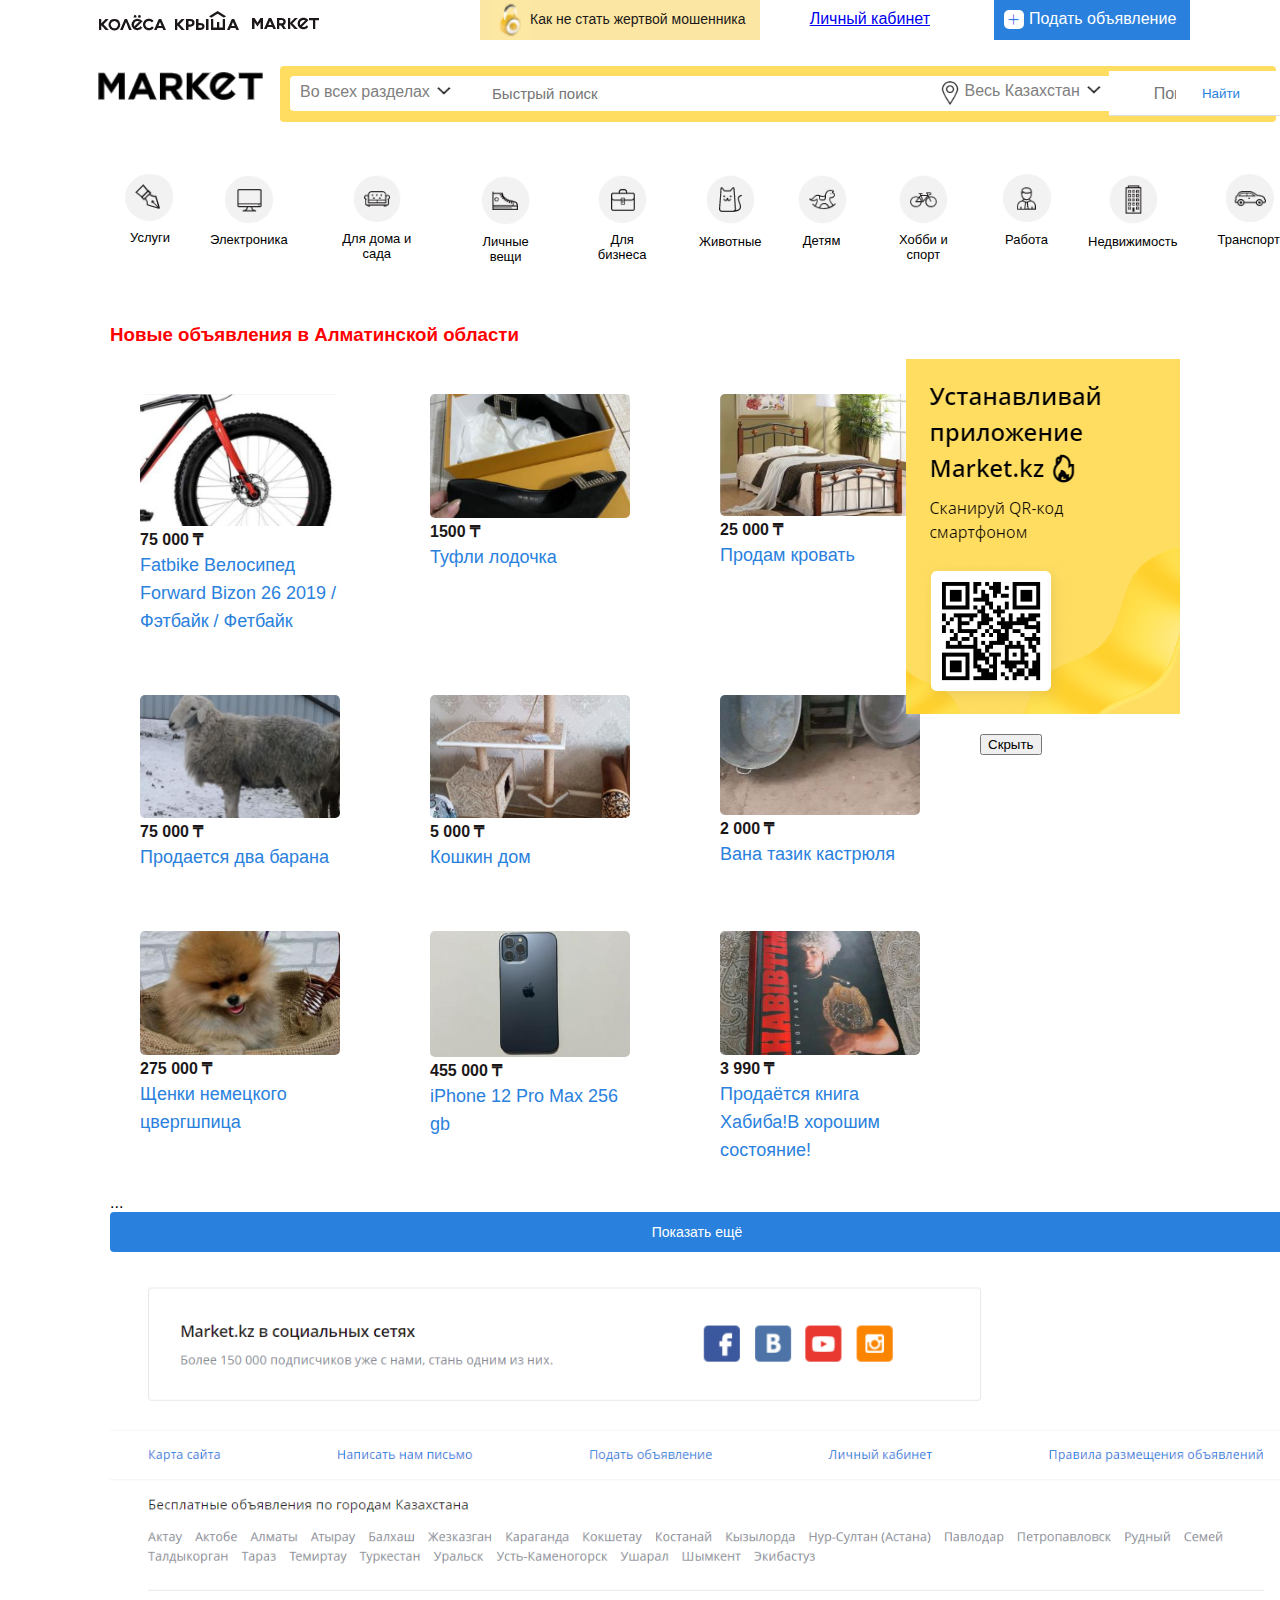
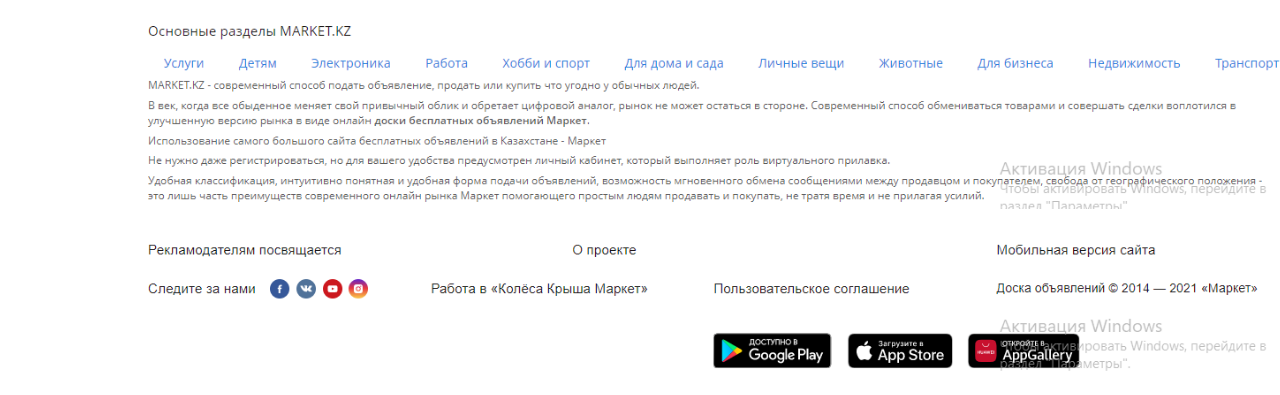
<file: index.html>
<!DOCTYPE html>
<html lang="en">
<head>
	<meta charset="UTF-8">
	<meta name="viewport" content="width=device-width, initial-scale=1.0">
	<title>Бесплатные объявления: доска бесплатных объявлений MARKET.KZ</title>
	<link rel="icon" sizes="32x32" href="/images/icon.png">
	<link rel="stylesheet" href="style.css">
	<link rel="search" type="application/opensearchdescription+xml" title="Маркет.КЗ" href="/opensearch.xml" />
</head>
<body>

	<div class="header">
		<div class="header__navigation">
			<div class="header__navigation_links">
				<table>
					<tr>
						<td>
							<a href="https://kolesa.kz/">
								<img src="images/kolesa.png" alt="Колёса">
							</a>
						</td>
						<td>
							<a href="https://krisha.kz/">
								<img src="images/krisha.png" alt="Колёса">
							</a>
						<td>
						<td>
							<a href="https://market.kz/">
								<img src="images/market.png" alt="Колёса">
							</a>
						</td>
					</tr>
				</table>
			</div>
        <div class="header__navigation_advice">
        	<a href="https://market.kz/content/vidy-moshennichestva/">
        			<img src="images/lock.png" id="advice-image">
        			<span id="advice-text">
        			Как не стать жертвой мошенника
        		    </span>
        	</a>
        </div>
        
        <div class="header__navigation_account">
        	<a href="https://aigerimali.github.io/J/" class="no-decoration">
        		<span id="account">
        		<a href="https://aigerimali.github.io/J/">Личный кабинет </a>
        	    </span>
        	</a>
        </div>

        <div class="header__navigation_create">
        	<a href="https://aigerimali.github.io/add/" class="no-decoration">
        	<img src="images/plus.png" id="plus-image">
        	<span id="create-text">
        	Подать объявление
        	<span>
        	</a>
        </div>
   		</div>
    </div>

    <div class="search-panel">	
    	<div class="search-panel__icon">	
    		<img src="images/market1.png" id="market-image">
    	</div>

    	<div class="search-panel__search-form">
    	<div class="search-panel__search-form_white">
    		<div class="search-form__dropdown">
    			<span onclick="dropdown_search()" class="dropdown_button">
    				<span id="dropdown-text">
    					Во всех разделах
    				</span>
    				<img src="images/dropdown-symbol.png" id="dropdown-symbol">
    			</span>
    			<div class="dropdown-content" id="dropdown-list">
    				<a class="category_main" onclick="select_category1()">Услуги</a>
    					<a class="category_child" onclick="select_category_child1()">Строительство и ремонт</a>
    				<a class="category_main" onclick="select_category2()">Электроника</a>
    				<a class="category_main" onclick="select_category3()">Для дома и сада</a>
    				<a class="category_main" onclick="select_category4()">Личные вещи</a>
    				<a class="category_main" onclick="select_category5()">Для бизнеса</a>
    				<a class="category_main" onclick="select_category6()">Животные</a>
    				<a class="category_main" onclick="select_category7()">Детям</a>
    				<a class="category_main" onclick="select_category8()">Хобби и спорт</a>
    				<a class="category_main" onclick="select_category9()">Работа</a>
    				<a class="category_main" onclick="select_category10()">Недвижимость</a>
    				<a class="category_main" onclick="select_category11()">Транспорт</a>
    			</div>
    		</div>

    		<div class="search-form">
    			<input type="text" name="search"  placeholder="Быстрый поиск" class="search-form">
    		</div>

    		<div class="search-form__dropdown_region">
    			<span onclick="dropdown_search_region()" class="dropdown_button">
    				<img src="images/dropdown-symbol-region.png" id="dropdown-symbol-region">
    				<span id="dropdown-text-region">
    					Весь Казахстан
    				</span>
    				<img src="images/dropdown-symbol.png" id="dropdown-symbol">
    			</span>
    			<input type="text" placeholder="Поиск.." id="dropdown-search-input" onkeyup="dropdown_search_region_filter()">
    			<div class="dropdown-content-region" id="dropdown-list-region">
    				<a href="">Весь Казахстан</a>
    				<a class="region" onclick="select_region1()">Акмолинская область</a>
    				<a class="hide" onclick="select_city1()">
	    				Кокшетау
	    			</a>
	    			<a class="hide" onclick="select_city2()">
	    				Нур-Султан
	    			</a>
	    			<a class="hide" onclick="select_city3()">
	    				Атбасар
	    			</a>
	    			<a class="hide" onclick="select_city4()">
	    				Боровое
	    			</a>
	    			
    				<a class="region" onclick="select_region2()">Актюбинская область</a>
    				<a class="hide" onclick="select_city5()">
	    				Актобе
	    			</a>
	    			<div class="hide" onclick="select_city6()">
	    				Мартук
	    			</div>
    				<a class="region">Алматинская область</a>
    				<div class="hide">
    					Алматы<br>
						Талдыкорган<br>
						Ушарал<br>
						Абай (Алматинская область)<br>
						Ават<br>
						Азат<br>
    				</div>
    				<a class="region" onclick="select_region3()">Атырауская область</a>
    				<div class="hide">
    					Атырау<br>
						Аккыстау<br>
						Ганюшкино<br>
						Доссор<br>
						Индер<br>
    				</div>
    				<a class="region" onclick="select_region4()">Восточно-Казахстанская область</a>
    				<div class="hide">
    					Семей<br>
						Усть-Каменогорск<br>
						Акжар<br>
						Аксуат<br>
						Актогай (ВКО)<br>
						Алтай<br>
						Асу-Булак<br>
						Ауэзов<br>
						
    				</div>
    				<a class="region" onclick="select_region5()">Жамбылская область</a>
    				<a class="region" onclick="select_region6()">Западно-Казахстанская область</a>
    				<a class="region" onclick="select_region7()">Карагандинская область</a>
    				<a class="region" onclick="select_region8()">Костанайская область</a>
    				<a class="region" onclick="select_region9()">Кызылординская область</a>
    				<a class="region" onclick="select_region10()">Мангистауская область</a>
    				<a class="region" onclick="select_region11()">Павлодарская область</a>
    				<a class="region" onclick="select_region12()">Северо-Казахстанская область</a>
    				<a class="region" onclick="select_region13()">Туркестанская область</a>
    			</div>
    		</div>
    		<div class="search_button">
    			<button class="search_button" id="search_button-text" onclick="downloading()">
    				Найти
    			</button>
    		</div>
        </div>	
    	</div>

    	<div class="search-panel__categories">

    	<div class="flex-container">
    	<div class="category" onclick="show_description()">
         <img src="images/Услуги.png" class="categories" alt="Услуги">
         <figcaption class="categories_caption">
         	Услуги
         </figcaption>
    	</div>
    	<div class="hide-description">
    		<span class="hide-description_title" id="hide-description1">
    			<a href="https://market.kz/uslugi/" class="no-decoration">
    			Все объявления в категории Услуги
    			</a>
    		</span>
    			<table class="description_table">
    				<tr>
    					<td>
    						Строительство и ремонт
    					</td>
    					<td>
    						Образование, курсы
    					</td>
    					<td>
    						Ремонт и обслуживание техники
    					</td>
    					<td>
    						Прокат товаров
    					</td>
    				</tr>

    				<tr>
    					<td>
    						Красота и здоровье
    					</td>
    					<td>
    						Интернет и компьютеры
    					</td>
    					<td>
    						Перевозки / Автосервис
    					</td>
    					<td>
    						Деловые услуги
    					</td>
    				</tr>

    				<tr>
    					<td>
    						Уборка
    					</td>
    					<td>
    						Охрана / Безопасность
    					</td>
    					<td>
    						Няни / сиделки
    					</td>
    					<td>
    						Пошив одежды
    					</td>
    				</tr>

    				<tr>
    					<td>
    						Праздники и мероприятия
    					</td>
    					<td>
    						Фото и видео-съёмка
    					</td>
    					<td>
    						Другие услуги
    					</td>
    					<td>
    						
    					</td>
    				</tr>
    			</table>
    	</div>

    	<div class="category" onclick="show_description2()">
    	<img src="images/Электроника.png" class="categories" alt="Электроника">
         <figcaption class="categories_caption">
         	Электроника
         </figcaption>
    	</div>
    	<div class="hide-description">
    		<span class="hide-description_title" id="hide-description2">
    			<a href="https://market.kz/uslugi/" class="no-decoration">
    			Все объявления в категории Электроника
    			</a>
    		</span>
    			<table class="description_table">
    				<tr>
    					<td>
    						Компьютеры
    					</td>
    					<td>
    						Фото и видеокамеры
    					</td>
    					<td>
    						Телефоны и гаджеты
    					</td>
    					<td>
    						ТВ и видео
    					</td>
    				</tr>

    				<tr>
    					<td>
    						Аудиотехника
    					</td>
    					<td>
    						Игровые приставки
    					</td>
    					<td>
    						Индивидуальный уход
    					</td>
    					<td>
    						Климатическая техника
    					</td>
    				</tr>

    				<tr>
    					<td>
    						Техника для кухни
    					</td>
    					<td>
    						Техника для дома
    					</td>
    					<td>
    						Прочая техника
    					</td>
    					<td>
    						Техника
    					</td>
    				</tr>

    				
    			</table>
    	</div>


  		<div>
    	<img src="images/Для-дома-и-сада.png" class="categories" alt="Для-дома-и-сада">
         <figcaption class="categories_caption">
         	Для дома и сада
         </figcaption>
    	</div>

    	<div>
    	<img src="images/Личные-вещи.png" class="categories" alt="Личные-вещи">
         <figcaption class="categories_caption">
         	Личные вещи
         </figcaption>
    	</div>

    	<div>
    	<img src="images/Для-бизнеса.png" class="categories" alt="Для бизнеса">
         <figcaption class="categories_caption">
         	Для бизнеса
         </figcaption>
    	</div>

        <div>
		<img src="images/Животные.png" class="categories" alt="Животные">
         <figcaption class="categories_caption">
         	Животные
         </figcaption>
    	</div>

    	<div>
		<img src="images/Детям.png" class="categories" alt="Детям">
         <figcaption class="categories_caption">
         	Детям
         </figcaption>
    	</div>

    	<div>
		<img src="images/Хобби-и-спорт.png" class="categories" alt="Хобби-и-спорт">
         <figcaption class="categories_caption">
         	Хобби и спорт
         </figcaption>
    	</div>

    	<div>
		<img src="images/Работа.png" class="categories" alt="Работа">
         <figcaption class="categories_caption">
         	Работа
         </figcaption>
    	</div>

    	<div>
		<img src="images/Недвижимость.png" class="categories" alt="Недвижимость">
         <figcaption class="categories_caption">
         	Недвижимость
         </figcaption>
    	</div>

    	<div>
		<img src="images/Транспорт.png" class="categories" alt="Транспорт">
         <figcaption class="categories_caption">
         	Транспорт
         </figcaption>
    	</div>
    	</div>	

    	<main>
    		<div id="sticky">
					<img src="images/QR.png" id="QR_image">
			</div>
					<button id="hide_QR">Скрыть</button>
				
    		<h3>
    			Новые объявления в <span id="region-name">Алматинской области</span>
    		</h3>

    		<div class="grid-container">
			  <div class="grid-item">
			  	<img src="images/1.png" class="ad_image">
			  	<figcaption>
			  		<span class="price">
 						75 000 ₸
			  		</span>
			  		<br>
			  			<a href="https://market.kz/a/fatbike-velosiped-forward-bizon-26-2019-fetbayk-fetbayk-106415404/" class="ad_name no-decoration">
			  			Fatbike Велосипед Forward Bizon 26 2019 / Фэтбайк / Фетбайк
			  			</a>
			  	</figcaption>
			  </div>
			  <div class="grid-item">
			  	<img src="images/2.png" class="ad_image">
			  	<figcaption>
			  		<span class="price">
 						1500 ₸
			  		</span>
			  		<br>
			  			<a href="https://market.kz/a/tufli-lodochka-106595975/" class="ad_name no-decoration">
			  			Туфли лодочка
			  			</a>
			  	</figcaption>
			  </div>
			  <div class="grid-item">
			  	<img src="images/3.png" class="ad_image">
			  	<figcaption>
			  		<span class="price">
 						25 000 ₸
			  		</span>
			  		<br>
			  			<a href="https://market.kz/a/krovat-106651134/" class="ad_name no-decoration">
			  			Продам кровать
			  			</a>
			  	</figcaption>
			  </div>  
			  <div class="grid-item">
			  	<img src="images/4.png" class="ad_image">
			  	<figcaption>
			  		<span class="price">
 						75 000 ₸
			  		</span>
			  		<br>
			  		<a href="https://market.kz/a/prodaetsya-dva-barana-106696293/" class="ad_name no-decoration">
			  			Продается два барана 
			  			</a>
			  	</figcaption>
			  </div><div class="grid-item">
			  	<img src="images/5.png" class="ad_image">
			  	<figcaption>
			  		<span class="price">
 						5 000 ₸
			  		</span>
			  		<br>
			  		<a href="https://market.kz/a/koshkin-dom-106714964/" class="ad_name no-decoration">
			  			Кошкин дом
			  			</a>
			  	</figcaption>
			  </div><div class="grid-item">
			  	<img src="images/6.png" class="ad_image">
			  	<figcaption>
			  		<span class="price">
 						2 000 ₸
			  		</span>
			  		<br>
			  		<a href="https://market.kz/a/vana-tazik-kastryulya-106714707/" class="ad_name no-decoration">
			  			Вана тазик кастрюля
			  			</a>
			  	</figcaption>
			  </div><div class="grid-item">
			  	<img src="images/7.png" class="ad_image">
			  	<figcaption>
			  		<span class="price">
 						275 000 ₸
			  		</span>
			  		<br>
			  		<a href="https://market.kz/a/schenki-nemetskogo-tsvergshpitsa-106615331/" class="ad_name no-decoration">
			  			Щенки немецкого цвергшпица
			  			</a>
			  	</figcaption>
			  </div><div class="grid-item">
			  	<img src="images/8.png" class="ad_image">
			  	<figcaption>
			  		<span class="price">
 						455 000 ₸
			  		</span>
			  		<br>
			  		<a href="https://market.kz/a/telefon-106720295/" class="ad_name no-decoration">
			  			iPhone 12 Pro Max 256 gb
			  			</a>
			  	</figcaption>
			  </div><div class="grid-item">
			  	<img src="images/9.png" class="ad_image">
			  	<figcaption>
			  		<span class="price">
 						3 990 ₸
			  		</span>
			  		<br>
			  			<a href="https://market.kz/a/proda-tsya-kniga-habiba-v-horoshim-sostoyanie-106720289/" class="ad_name no-decoration">
			  			Продаётся книга Хабиба!В хорошим состояние!
			  			</a>
			  		<br>
			  	</figcaption>
			  </div>
			</div>	

			<span id="dots">...</span>
			<button onclick="show_more()" id="show-more">
				Показать ещё
			</button>	


			<div class="grid-container" id="more">
			  <div class="grid-item">
			  	<img src="images/1.png" class="ad_image">
			  	<figcaption>
			  		<span class="price">
 						75 000 ₸
			  		</span>
			  		<br>
			  			<a href="https://market.kz/a/fatbike-velosiped-forward-bizon-26-2019-fetbayk-fetbayk-106415404/" class="ad_name no-decoration">
			  			Fatbike Велосипед Forward Bizon 26 2019 / Фэтбайк / Фетбайк
			  			</a>
			  	</figcaption>
			  </div>
			  <div class="grid-item">
			  	<img src="images/2.png" class="ad_image">
			  	<figcaption>
			  		<span class="price">
 						1500 ₸
			  		</span>
			  		<br>
			  			<a href="https://market.kz/a/tufli-lodochka-106595975/" class="ad_name no-decoration">
			  			Туфли лодочка
			  			</a>
			  	</figcaption>
			  </div>
			  <div class="grid-item">
			  	<img src="images/3.png" class="ad_image">
			  	<figcaption>
			  		<span class="price">
 						25 000 ₸
			  		</span>
			  		<br>
			  			<a href="https://market.kz/a/krovat-106651134/" class="ad_name no-decoration">
			  			Продам кровать
			  			</a>
			  	</figcaption>
			  </div>  
			  <div class="grid-item">
			  	<img src="images/3.png" class="ad_image">
			  	<figcaption>
			  		<span class="price">
 						25 000 ₸
			  		</span>
			  		<br>
			  			<a href="https://market.kz/a/krovat-106651134/" class="ad_name no-decoration">
			  			Продам кровать
			  			</a>
			  	</figcaption>
			  </div>  
			  <div class="grid-item">
			  	<img src="images/4.png" class="ad_image">
			  	<figcaption>
			  		<span class="price">
 						75 000 ₸
			  		</span>
			  		<br>
			  		<a href="https://market.kz/a/prodaetsya-dva-barana-106696293/" class="ad_name no-decoration">
			  			Продается два барана 
			  			</a>
			  	</figcaption>
			  </div><div class="grid-item">
			  	<img src="images/5.png" class="ad_image">
			  	<figcaption>
			  		<span class="price">
 						5 000 ₸
			  		</span>
			  		<br>
			  		<a href="https://market.kz/a/koshkin-dom-106714964/" class="ad_name no-decoration">
			  			Кошкин дом
			  			</a>
			  	</figcaption>
			  </div>
    	</main>
    <footer>
    	<img src="images/ftr.png" class="ftr">
    	<img src="images/ftr2.png" class="ftr">
    </footer>   

    <script src="app.js">
    	
    </script>
    <script src="https://ajax.googleapis.com/ajax/libs/jquery/3.5.1/jquery.min.js"></script>
	<script> 
	$(document).ready(function(){
	  $("#hide_QR").click(function(){
	    $("#QR_image").animate({
	      height: 'toggle'
	    });
	  });
	});
	</script> 
</body>
</html>
</file>
<file: style.css>
body{
	margin-left: 90px;
	margin-right: 90px;
	font-family: 'Open Sans',Helvetica,Arial,sans-serif;
}

.no-decoration{
	text-decoration: none;
}

.header {
}
.header__navigation {
}
.header__navigation_links {
}
.header__navigation_advice {
	position: absolute;
	top:0;
	width:260px;
	height:20px;
	margin-left: 390px;
	background-color: #FBE7A3;
	padding: 10px;
}
#advice-text{
	position: absolute;
	top:5;
    margin-left: 40px;
	font-size: 14px;
    line-height: 1.3;
    color: #1c1819;
}
#advice-image{
	width:40px;
	position: absolute;
	top:0px;
}

.header__navigation_account {
	position: absolute;
	top: 10px;
	right:350px;
	margin-left: 40px;
}
#account{
	font-size: 14px;
    line-height: 1.3;
    color: #1c1819;
}
.header__navigation_create {
	position: absolute;
	top:0px;
	right:90px;
	width: 176px;
    height: 20px;
    padding:10px;
    background: #2a81dd;
}
#plus-image{
	width:20px;
	border-radius: 5px;
}
#create-text{
	position: absolute;
	top:10px;
	margin-left:5px;
	color:white;
}

 .search-panel{
 	position: absolute;
 	top:65px;
 }
#market-image{
	width:180px;
}
.search-panel__icon {
}
.search-panel__search-form {
	position: absolute;
	left:190px;
	top:1px;
	width: 980px;
    height: 40px;
    padding: 8px;
    border-radius: 4px;
    background: #ffdd61;
}
.search-panel__search-form_white{
	width: 875px;
    height: 35px;
    margin:2px;
	background-color:white;
	color:gray;
	border-radius: 4px;
}
.dropdown_button{
	position: relative;
	bottom: 7px;
}
#dropdown-text{
   position: relative;
   top:4px;
   font-family: 'Open Sans',Helvetica,Arial,sans-serif;
}
#dropdown-text-region{
   position: relative;
   top:4px;
   font-family: 'Open Sans',Helvetica,Arial,sans-serif;
}
#dropdown-symbol{
	width:20px;
	position: relative;
   top:4px;
}
.search-form__dropdown{
	cursor: pointer;
    height: 38px;
    line-height: 32px;
    padding: 3px 25px 3px 10px;
    position: relative;
    border:0px;
    -webkit-transition: border-color .3s ease-in-out;
    transition: border-color .3s ease-in-out;
}
.search-form__dropdown a:hover 
{background-color: #ddd;}
.search-form__dropdown a:active
{background-color:#ffdd61}

.dropdown-content {
  display: none;
  position: absolute;
  background-color: #f6f6f6;
  min-width: 230px;
  overflow: auto;
  border: 1px solid #ddd;
  z-index: 1;
}

.dropdown-content a {
  color: black;
  padding: 12px 16px;
  text-decoration: none;
  display: block;
}

.search-form{
	position: relative;
	top:-18px;
	left:100px;
	width:400px;
	border:none;
	font-family: 'Open Sans',Helvetica,Arial,sans-serif;
	font-size: 15px;
}

.search-form__dropdown_region{
	position: relative;
	top:-68px;
	left:650px;
	cursor: pointer;
  	display: inline-block;
}
.search-form__dropdown_region a:hover 
{background-color: #ddd;}
.search-form__dropdown_region a:active
{background-color:#ffdd61}

#dropdown-symbol-region{
	position: relative;
	top:14px;
	width:20px;
}
#dropdown-list-region:active + #dropdown-search-input{
	display: inline;
}
#dropdown-search-input{
  box-sizing: border-box;
  width:200px;
  background-position: 14px 12px;
  background-repeat: no-repeat;
  font-size: 16px;
  padding: 14px 20px 12px 45px;
  border: none;
  border-bottom: 1px solid #ddd;
  
}

#dropdown-search-input:focus {
	outline: 3px solid #ddd;
}

.dropdown-content-region{
  display: none;
  position: absolute;
  background-color: #f6f6f6;
  min-width: 230px;
  overflow: auto;
  border: 1px solid #ddd;
  z-index: 1;
}

.dropdown-content-region a {
  color: black;
  padding: 12px 16px;
  text-decoration: none;
  display: block;
}

.show {
	display: block;
}




.category_child {
  display: none;
  position: relative;
  left:15px;
  font-size: 13px;
}
.category_child:hover{
	background-color: #ddd
}
.category_child:active{
	background-color: #ffdd61
}
    
.category_main:hover + .category_child {
  display: block;
  color: gray;
}
.category_main:active{
	background-color:#ffdd61
}


.hide {
  display: none;
  position: relative;
  left:15px;
  font-size: 13px;
}
.hide:hover{
	background-color: #ddd
}
.hide:active{
	background-color: #ffdd61
}
    
.region:hover + .hide {
  display: block;
  color: gray;
}
.region:active{
	background-color:#ffdd61
}
.search_button{
	position: relative;
	right:-443px;
	top:-53px;
    width:90px;
    height:30px;
    border: none;
    background-color: white;
    color: #2A81DD;
    border-radius: 5px;
    cursor:pointer;
}

.search-panel__categories {
	position: relative;
	top:50px;
	left:20px;
}
.categories{
	width:50px;
	margin:15px;
	border-radius: 100%;
}
.categories_caption{
	font-size: 13px;
	margin:20px;
	margin-top:-10px;
}

.flex-container{
	display: flex;
	flex-wrap: nowrap;
}

.flex-container>div{
	text-align: center;
}

.hide-description{
	display: none;
	position: absolute;
	top:120px;
    width:1200px;
    height:200px;
    background-color: white;
    font-size: 13px;
	font-weight:700;
	color:#2A81DD;
}
.category:hover + .hide-description {
  display: block;
  color: red;
  animation-name: fading-out;
	animation-duration: 3s;
	animation-fill-mode: forwards;
}
.category:active + .hide-description {
  display: block;
  color: gray;
  animation-name: fading-out;
	animation-duration: 3s;
	animation-fill-mode: forwards;
}
.hide-description:hover{
	color:red;
}


@keyframes fading-out{
	0%{
		opacity:0.45;
	}
	25%{
		opacity: 0.85;
	}
	100%{
		opacity: 100%;
	}
}

.hide-description_title{
	font-weight:700;
	position: absolute;
	left:10px;
	top:10px;
    text-decoration: none;
}

.description_table{
	position: absolute;
	top:30px;
	text-align: left;
	padding: 15px;
	line-height: 30px;
	color: #2a81dd

}
.description_table td{
	padding-right:70px;
}

.grid-container {
	  display: grid;
	  width:800px;
	  grid-column-gap: 50px;
	  grid-row-gap: 20px;
	  grid-template-columns: auto auto auto;
	  padding: 10px;
}

.grid-item {
	  padding: 20px;
	  font-size: 30px;
	  text-align: center;
	  font-family: 'Open Sans',Helvetica,Arial,sans-serif;
	  font-size:15px;
	  text-align: left;
}
.price{
	color: #1c1819;
    font-size: 16px;
    line-height: 22px;
    font-weight: 600;
}
.ad_name{
    color: #2a81dd;
    font-size: 18px;
    line-height: 28px;
    font-weight: 50px;
}
.ad_image{
	width:200px;
	border-radius: 5px;
}
.container{
	display: flex;
	height:850px;
	position: absolute;
	top:200px;
	right:90px;
	border: 1px solid black;
}
#sticky{
	position: absolute;
	float:right;
	top:200px;
	right:120px;
}


.ftr{
	width: 100%;
}
#show-more{
	width: calc(100% - 16px);
    height: 40px;
    outline: 0;
    font-size: 14px;
    margin-bottom: 32px;
    background: #2a81dd;
    color: #fff;
    font-family: 'Open Sans',Helvetica,Arial,sans-serif;
    border-radius: 4px;
    background-clip: padding-box;
    border: 0;
}
#more{
	display: none;
}
#hide_QR{
	position: relative;
	top:450px;
	left:870px;
}

h3{
	color: red;
	animation-name: color_changing;
	animation-duration: 4s;
	animation-iteration-count: infinite;
}
@keyframes color_changing {
  0%   {color: red;}
  25%  {color: yellow;}
  50%  {color: blue;}
  100% {color: green;}
}
</file>
